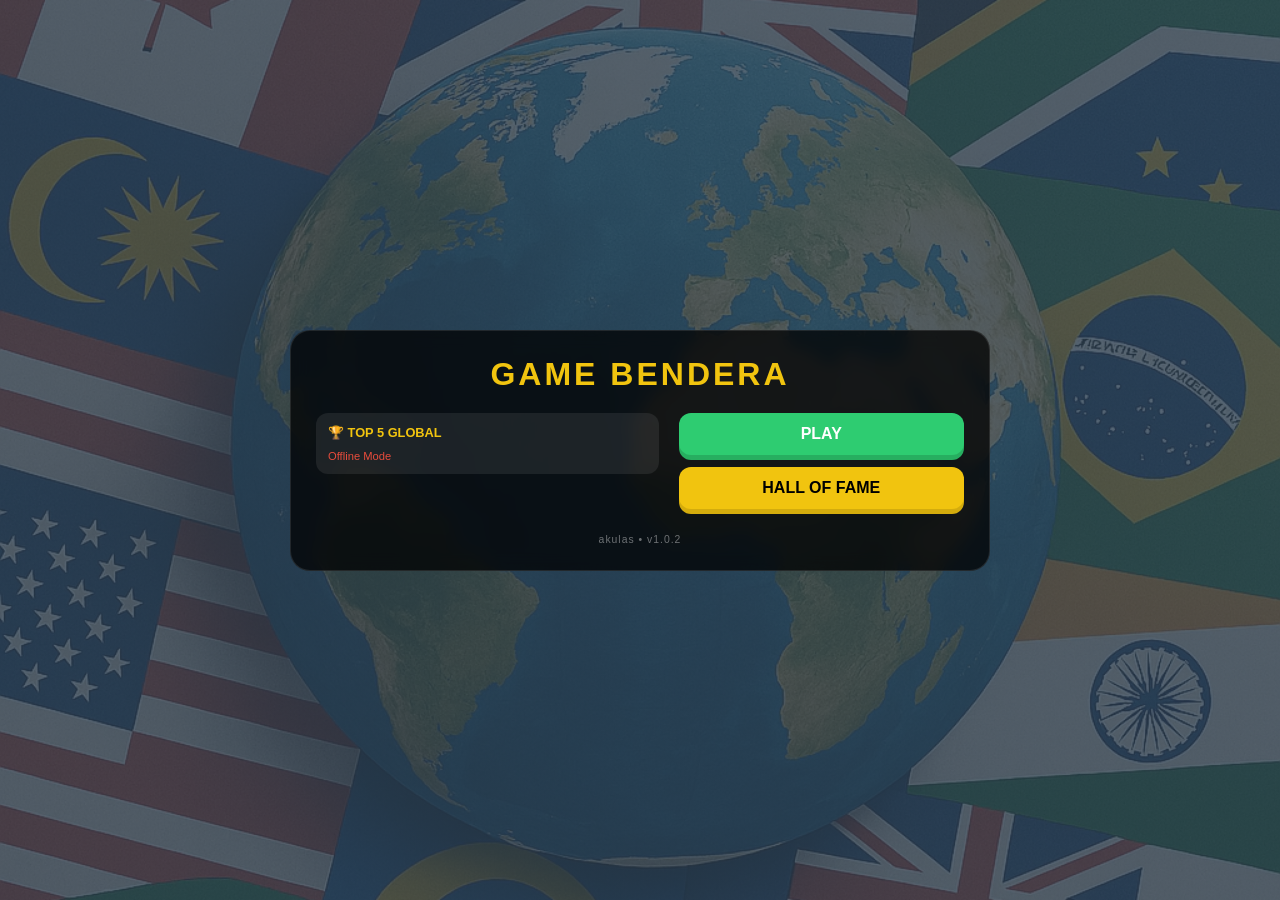
<file: index.html>
<!DOCTYPE html>
<html lang="en">
<head>
  <meta charset="UTF-8">
  <meta name="viewport" content="width=device-width, initial-scale=1.0">
  <title>GAME BENDERA - v1.0.1</title>
  <style>
    * { box-sizing: border-box; font-family: 'Segoe UI', sans-serif; -webkit-tap-highlight-color: transparent; }
    
    body {
      margin: 0;
      background: linear-gradient(rgba(44, 62, 80, 0.8), rgba(44, 62, 80, 0.8)), url('flags.jpg');
      background-size: cover;
      background-position: center;
      background-attachment: fixed;
      color: white;
      display: flex;
      justify-content: center;
      align-items: center;
      min-height: 100vh;
      padding: 15px;
    }

    .menu-container {
      width: min(100%, 500px);
      background: rgba(0, 0, 0, 0.75);
      padding: 25px;
      border-radius: 20px;
      border: 1px solid rgba(255, 255, 255, 0.1);
      backdrop-filter: blur(8px);
      text-align: center;
      display: grid;
      grid-template-areas: 
        "title"
        "buttons"
        "leaderboard"
        "footer";
      gap: 15px;
    }

    h1 { 
      grid-area: title;
      color: #f1c40f; 
      margin: 0; 
      letter-spacing: 3px; 
      font-size: 2rem;
    }

    .button-group {
      grid-area: buttons;
      display: flex;
      flex-direction: column;
      gap: 12px;
    }

    .main-btn {
      width: 100%;
      padding: 15px;
      border: none;
      border-radius: 12px;
      font-size: 1.1rem;
      font-weight: bold;
      cursor: pointer;
      transition: 0.2s;
      text-decoration: none;
      display: block;
    }

    .play-btn { background: #2ecc71; color: white; box-shadow: 0 5px 0 #27ae60; }
    .achieve-btn { background: #f1c40f; color: black; box-shadow: 0 5px 0 #d4ac0d; }
    .main-btn:active { transform: translateY(3px); box-shadow: 0 2px 0 rgba(0,0,0,0.2); }

    .mini-lb {
      grid-area: leaderboard;
      background: rgba(255, 255, 255, 0.08);
      border-radius: 12px;
      padding: 12px;
    }

    .mini-lb h3 { 
      margin: 0 0 10px 0; 
      font-size: 0.8rem; 
      color: #f1c40f; 
      text-transform: uppercase;
    }

    .lb-row {
      display: flex;
      justify-content: space-between;
      padding: 6px 0;
      border-bottom: 1px solid rgba(255, 255, 255, 0.05);
      font-size: 0.85rem;
    }

    .lb-row:last-child { border-bottom: none; }
    
    .footnote {
      grid-area: footer;
      margin-top: 5px;
      font-size: 0.65rem;
      color: rgba(255,255,255,0.4);
      letter-spacing: 1px;
    }

    @media (orientation: landscape) {
      .menu-container {
        width: min(95%, 700px);
        grid-template-areas: 
          "title title"
          "leaderboard buttons"
          "footer footer";
        grid-template-columns: 1.2fr 1fr;
        gap: 20px;
        align-items: start;
      }
      .mini-lb { text-align: left; }
      .button-group { justify-content: center; height: 100%; }
      .main-btn { padding: 12px; font-size: 1rem; }
    }
  </style>
</head>
<body>

<div class="menu-container">
  <h1>GAME BENDERA</h1>
  
  <div class="button-group">
    <button class="main-btn play-btn" onclick="location.href='game.html'">PLAY</button>
    <button class="main-btn achieve-btn" onclick="location.href='hall.html'">HALL OF FAME</button>
  </div>

  <div class="mini-lb">
    <h3>🏆 Top 5 Global</h3>
    <div id="miniLbBody">
      <div style="font-size: 0.7rem; color: #bdc3c7;">Loading leaderboard...</div>
    </div>
  </div>

  <div class="footnote">akulas • v1.0.2</div>
</div>

<script>
  // URL BARU V1.0.1
  const SCRIPT_URL = "https://script.google.com/macros/s/AKfycbxRn-tXv1AmOeXuKnjxuqmtPdG0prMgzw2fPAa8IhLHz6glzpIdtN2tToB0TOs4Wz_V/exec";

  async function loadTop5() {
    const container = document.getElementById('miniLbBody');
    try {
      const response = await fetch(SCRIPT_URL);
      const data = await response.json();
      
      // Susun ikut skor tertinggi (menggunakan kunci nama/skor yang fleksibel)
      const cleanData = data.map(r => ({
        n: r.nama || r.Nama || r.name || "Pemain",
        s: parseInt(r.skor || r.Skor || r.score || 0)
      })).sort((a, b) => b.s - a.s);
      
      container.innerHTML = "";
      cleanData.slice(0, 5).forEach((player, index) => {
        container.innerHTML += `
          <div class="lb-row">
            <span><b style="color:#f1c40f">#${index+1}</b> ${player.n}</span>
            <span style="font-weight:bold; color:#2ecc71">${player.s}</span>
          </div>`;
      });
      
      if(cleanData.length === 0) container.innerHTML = "No records yet.";
    } catch (e) {
      container.innerHTML = "<div style='color:#e74c3c; font-size:0.7rem;'>Offline Mode</div>";
    }
  }
  window.onload = loadTop5;
</script>

</body>
</html>
</file>
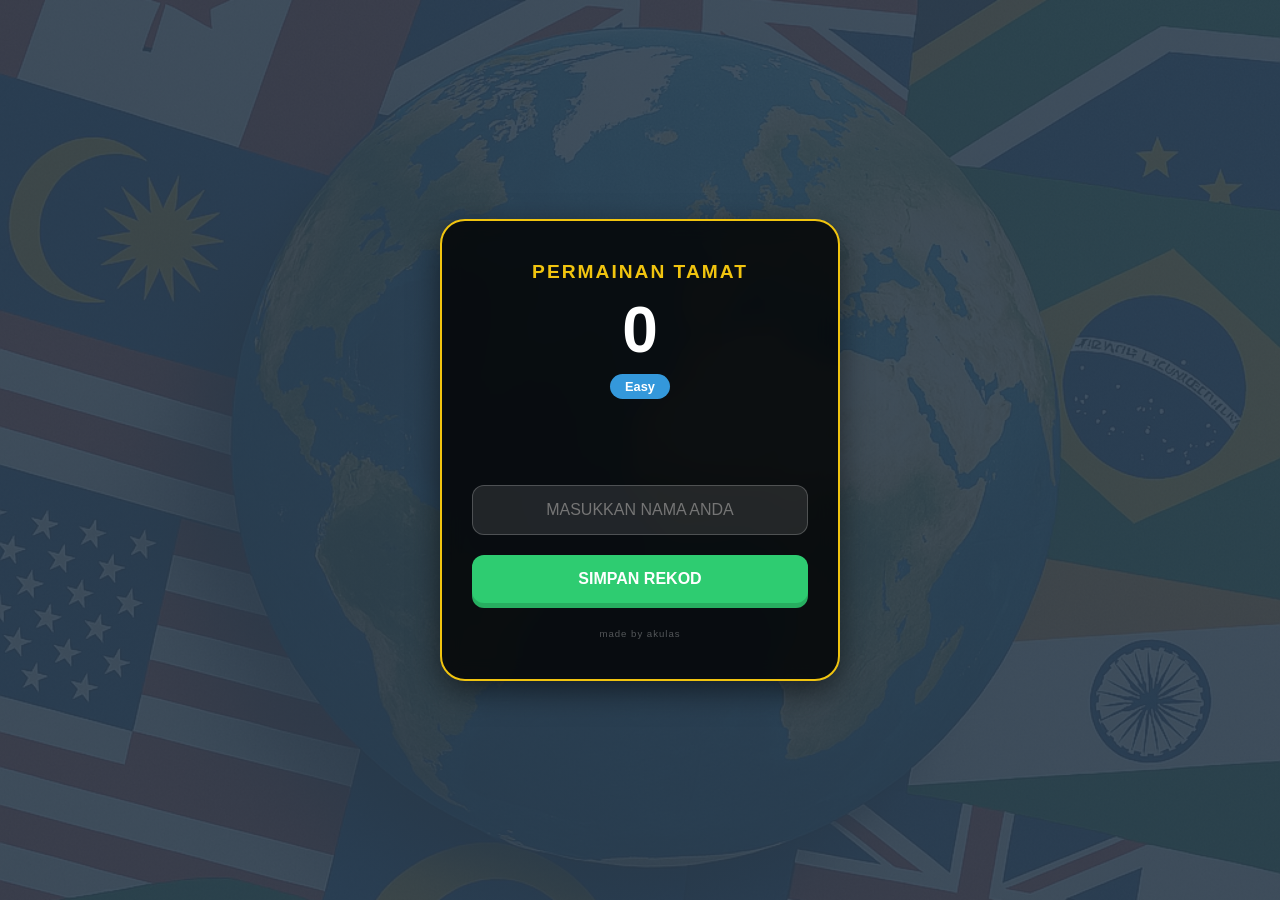
<file: gameover.html>
<!DOCTYPE html>
<html lang="en">
<head>
  <meta charset="UTF-8">
  <meta name="viewport" content="width=device-width, initial-scale=1.0">
  <title>GAME OVER - GAME BENDERA</title>
  <style>
    * { box-sizing: border-box; font-family: 'Segoe UI', sans-serif; -webkit-tap-highlight-color: transparent; }
    body {
      margin: 0;
      background: linear-gradient(rgba(44, 62, 80, 0.9), rgba(44, 62, 80, 0.9)), url('flags.jpg');
      background-size: cover;
      background-position: center;
      color: white;
      display: flex;
      justify-content: center;
      align-items: center;
      min-height: 100vh;
      padding: 20px;
    }
    .result-card {
      background: rgba(0, 0, 0, 0.8);
      padding: 40px 30px;
      border-radius: 25px;
      width: min(100%, 400px);
      text-align: center;
      border: 2px solid #f1c40f;
      box-shadow: 0 10px 30px rgba(0,0,0,0.5);
      backdrop-filter: blur(10px);
    }
    h1 { color: #f1c40f; margin: 0; font-size: 1.2rem; letter-spacing: 2px; }
    .final-score { font-size: 4rem; font-weight: 800; color: #fff; margin: 10px 0; }
    .level-badge { background: #3498db; padding: 5px 15px; border-radius: 20px; font-size: 0.8rem; font-weight: bold; }
    
    .badge-container {
      display: flex;
      flex-wrap: wrap;
      justify-content: center;
      gap: 8px;
      margin: 25px 0;
      min-height: 40px;
    }
    .b-tag {
      background: rgba(241, 196, 15, 0.15);
      color: #f1c40f;
      border: 1px solid #f1c40f;
      padding: 4px 10px;
      border-radius: 8px;
      font-size: 0.7rem;
      font-weight: bold;
    }

    input#playerName {
      width: 100%;
      padding: 15px;
      background: rgba(255,255,255,0.1);
      border: 1px solid rgba(255,255,255,0.2);
      border-radius: 12px;
      color: white;
      font-size: 1rem;
      text-align: center;
      margin-bottom: 20px;
      outline: none;
    }
    input#playerName:focus { border-color: #f1c40f; background: rgba(255,255,255,0.15); }

    .btn-submit {
      width: 100%;
      padding: 15px;
      background: #2ecc71;
      color: white;
      border: none;
      border-radius: 12px;
      font-size: 1rem;
      font-weight: bold;
      cursor: pointer;
      box-shadow: 0 5px 0 #27ae60;
      transition: 0.2s;
    }
    .btn-submit:active { transform: translateY(3px); box-shadow: 0 2px 0 #27ae60; }
    .btn-submit:disabled { background: #7f8c8d; box-shadow: none; cursor: not-allowed; }

    .made-by { margin-top: 25px; font-size: 0.6rem; color: rgba(255,255,255,0.3); letter-spacing: 1px; }
  </style>
</head>
<body>

<div class="result-card">
  <h1>PERMAINAN TAMAT</h1>
  <div class="final-score" id="s">0</div>
  <span class="level-badge" id="l">-</span>

  <div class="badge-container" id="bc"></div>

  <input type="text" id="playerName" placeholder="MASUKKAN NAMA ANDA" maxlength="15">
  <button onclick="save()" id="b" class="btn-submit">SIMPAN REKOD</button>
  
  <div class="made-by">made by akulas</div>
</div>

<script>
  // URL BARU V1.0.1
  const SCRIPT_URL = "https://script.google.com/macros/s/AKfycbxRn-tXv1AmOeXuKnjxuqmtPdG0prMgzw2fPAa8IhLHz6glzpIdtN2tToB0TOs4Wz_V/exec";
  
  // Ambil data (Pastikan score adalah Number)
  const lastScore = localStorage.getItem('lastScore') || 0;
  const level = localStorage.getItem('lastLevel') || 'Easy';
  const badges = localStorage.getItem('lastBadges') || '';

  // Papar data pada skrin
  document.getElementById('s').textContent = lastScore;
  document.getElementById('l').textContent = level;

  if(badges) {
    document.getElementById('bc').innerHTML = badges.split(',')
      .map(b => b.trim())
      .filter(b => b !== "")
      .map(b => `<span class="b-tag">⭐ ${b}</span>`)
      .join('');
  }

  async function save() {
    const nameInput = document.getElementById('playerName').value.trim();
    const name = nameInput || "Pemain Misteri";
    const btn = document.getElementById('b');
    
    btn.disabled = true;
    btn.textContent = "SEDANG MENYIMPAN...";

    // Kita hantar pelbagai kunci (skor & score) dalam format Number
    const dataToSend = { 
      nama: name,
      name: name,
      skor: Number(lastScore), 
      score: Number(lastScore),
      level: level, 
      badges: badges 
    };

    try {
      await fetch(SCRIPT_URL, {
        method: 'POST',
        mode: 'no-cors',
        headers: { 'Content-Type': 'application/json' },
        body: JSON.stringify(dataToSend)
      });
      
      // Tunggu 1.5 saat baru pindah ke hall.html
      setTimeout(() => {
        location.href = 'hall.html';
      }, 1500);

    } catch (e) {
      console.error("Gagal simpan:", e);
      location.href = 'hall.html';
    }
  }
</script>
</body>
</html>
</file>
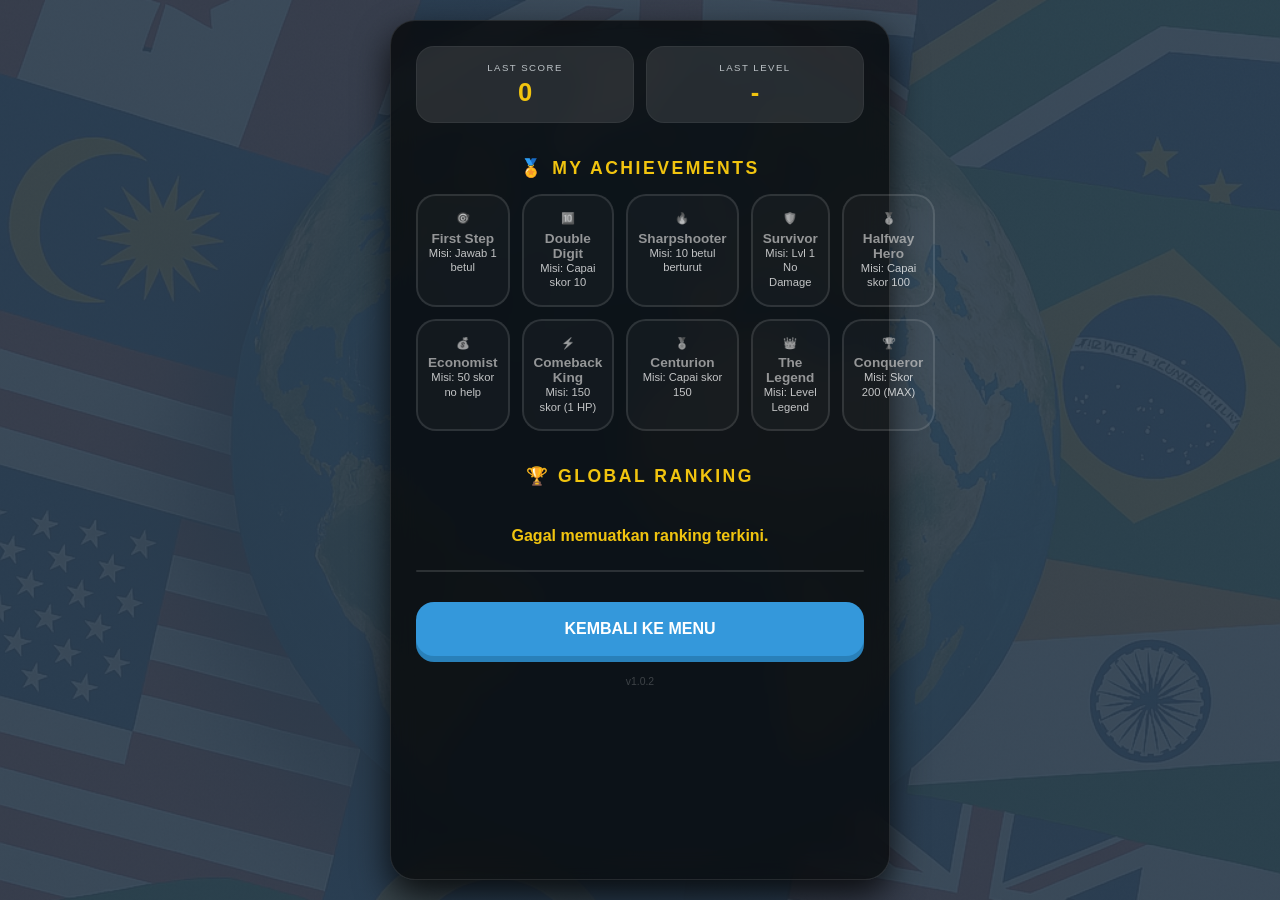
<file: hall.html>
<!DOCTYPE html>
<html lang="en">
<head>
  <meta charset="UTF-8">
  <meta name="viewport" content="width=device-width, initial-scale=1.0">
  <title>Hall of Fame - Bendera Dunia</title>
  <link rel="stylesheet" href="hall.css">
</head>
<body>

<div class="container">
  <div class="personal-best">
    <div class="stat-box">
      <span class="label">LAST SCORE</span>
      <span id="lastScore" class="val">0</span>
    </div>
    <div class="stat-box">
      <span class="label">LAST LEVEL</span>
      <span id="lastLevel" class="val">-</span>
    </div>
  </div>

  <h2>🏅 My Achievements</h2>
  <div class="badge-grid">
    <div class="badge-card lock" data-id="First Step">
      <span class="badge-icon">🎯</span>
      <b>First Step</b>
      <span>Misi: Jawab 1 betul</span>
    </div>
    <div class="badge-card lock" data-id="Double Digit">
      <span class="badge-icon">🔟</span>
      <b>Double Digit</b>
      <span>Misi: Capai skor 10</span>
    </div>
    <div class="badge-card lock" data-id="Sharpshooter">
      <span class="badge-icon">🔥</span>
      <b>Sharpshooter</b>
      <span>Misi: 10 betul berturut</span>
    </div>
    <div class="badge-card lock" data-id="Survivor">
      <span class="badge-icon">🛡️</span>
      <b>Survivor</b>
      <span>Misi: Lvl 1 No Damage</span>
    </div>
    <div class="badge-card lock" data-id="Halfway Hero">
      <span class="badge-icon">🥈</span>
      <b>Halfway Hero</b>
      <span>Misi: Capai skor 100</span>
    </div>
    <div class="badge-card lock" data-id="Economist">
      <span class="badge-icon">💰</span>
      <b>Economist</b>
      <span>Misi: 50 skor no help</span>
    </div>
    <div class="badge-card lock" data-id="Comeback King">
      <span class="badge-icon">⚡</span>
      <b>Comeback King</b>
      <span>Misi: 150 skor (1 HP)</span>
    </div>
    <div class="badge-card lock" data-id="Centurion">
      <span class="badge-icon">🏅</span>
      <b>Centurion</b>
      <span>Misi: Capai skor 150</span>
    </div>
    <div class="badge-card lock" data-id="The Legend">
      <span class="badge-icon">👑</span>
      <b>The Legend</b>
      <span>Misi: Level Legend</span>
    </div>
    <div class="badge-card lock" data-id="Conqueror">
      <span class="badge-icon">🏆</span>
      <b>Conqueror</b>
      <span>Misi: Skor 200 (MAX)</span>
    </div>
  </div>

  <h2>🏆 Global Ranking</h2>
  <div id="loader">Menghubungi database...</div>
  <div class="table-container">
    <table id="lbTable" style="display:none;">
      <thead>
        <tr>
          <th>RANK</th>
          <th>PLAYER</th>
          <th style="text-align:right">SCORE</th>
        </tr>
      </thead>
      <tbody id="lbBody"></tbody>
    </table>
  </div>

  <a href="index.html" class="btn-back">KEMBALI KE MENU</a>
  <div class="v-tag">v1.0.2</div>
</div>

<script src="hall.js"></script>
</body>
</html>
</file>
<file: hall.css>
* { box-sizing: border-box; font-family: 'Segoe UI', Tahoma, sans-serif; -webkit-tap-highlight-color: transparent; }

body {
  margin: 0;
  background: linear-gradient(rgba(44, 62, 80, 0.92), rgba(44, 62, 80, 0.92)), url('flags.jpg');
  background-size: cover; background-position: center; background-attachment: fixed;
  color: white; display: flex; justify-content: center; min-height: 100vh; padding: 20px 15px;
}

.container {
  width: min(100%, 500px);
  background: rgba(0, 0, 0, 0.7);
  border-radius: 25px; padding: 25px;
  box-shadow: 0 15px 35px rgba(0,0,0,0.8);
  border: 1px solid rgba(255,255,255,0.1);
  backdrop-filter: blur(12px);
}

.personal-best { display: flex; gap: 12px; margin-bottom: 25px; }
.stat-box {
  flex: 1; background: rgba(255,255,255,0.1); padding: 15px;
  border-radius: 18px; text-align: center; border: 1px solid rgba(255,255,255,0.05);
}
.stat-box .label { display: block; font-size: 0.6rem; color: #bdc3c7; letter-spacing: 1.5px; margin-bottom: 5px; }
.stat-box .val { display: block; font-size: 1.6rem; font-weight: 900; color: #f1c40f; }

h2 {
  color: #f1c40f; text-align: center; font-size: 1.1rem;
  text-transform: uppercase; letter-spacing: 2.5px; margin: 35px 0 15px 0;
}

/* Badge Grid */
.badge-grid { display: grid; grid-template-columns: repeat(2, 1fr); gap: 12px; }
.badge-card {
  background: rgba(255, 255, 255, 0.08); padding: 15px 10px;
  border-radius: 20px; text-align: center; border: 2px solid #f1c40f;
  transition: transform 0.3s ease;
}

/* --- UPDATE DI SINI: Lock Visual Dah Tak Gelap --- */
.badge-card.lock { 
  filter: grayscale(1); /* Emoji jadi kelabu sahaja */
  opacity: 0.75 !important; /* Cerah (75%) supaya teks jelas */
  border-color: rgba(255,255,255,0.15) !important; 
  background: rgba(255, 255, 255, 0.04) !important;
}

.badge-card.lock b { color: #bdc3c7 !important; } /* Tajuk lencana kelabu cerah */
.badge-card.lock span { color: #ffffff !important; } /* Teks misi putih cerah untuk dibaca */

.badge-icon { font-size: 2rem; display: block; margin-bottom: 5px; }
.badge-card b { font-size: 0.85rem; color: #f1c40f; display: block; }
.badge-card span { font-size: 0.7rem; color: #ffffff; display: block; line-height: 1.3; }

/* Leaderboard */
.table-container {
  background: rgba(255, 255, 255, 0.03); border-radius: 18px;
  overflow: hidden; border: 1px solid rgba(255,255,255,0.1);
}
table { width: 100%; border-collapse: collapse; }
th { background: rgba(255, 255, 255, 0.1); color: #f1c40f; padding: 15px 12px; text-align: left; font-size: 0.75rem; }
td { padding: 15px 12px; border-bottom: 1px solid rgba(255,255,255,0.05); font-size: 0.95rem; }

.rank-col { font-weight: 900; color: #f1c40f; text-align: center; width: 60px; font-size: 1.1rem; }
.score-col { text-align: right; font-weight: bold; color: #2ecc71; font-size: 1.2rem; }

.btn-back {
  display: block; width: 100%; background: #3498db; color: white;
  padding: 18px; border-radius: 18px; font-weight: bold; text-decoration: none;
  text-align: center; margin-top: 30px; box-shadow: 0 6px 0 #2980b9; transition: 0.1s;
}
.btn-back:active { transform: translateY(3px); box-shadow: 0 2px 0 #2980b9; }

#loader { text-align: center; padding: 25px; color: #f1c40f; font-weight: bold; }
.v-tag { text-align: center; font-size: 0.65rem; color: rgba(255,255,255,0.2); margin-top: 20px; }

@media (orientation: landscape) { .badge-grid { grid-template-columns: repeat(5, 1fr); } }
</file>
